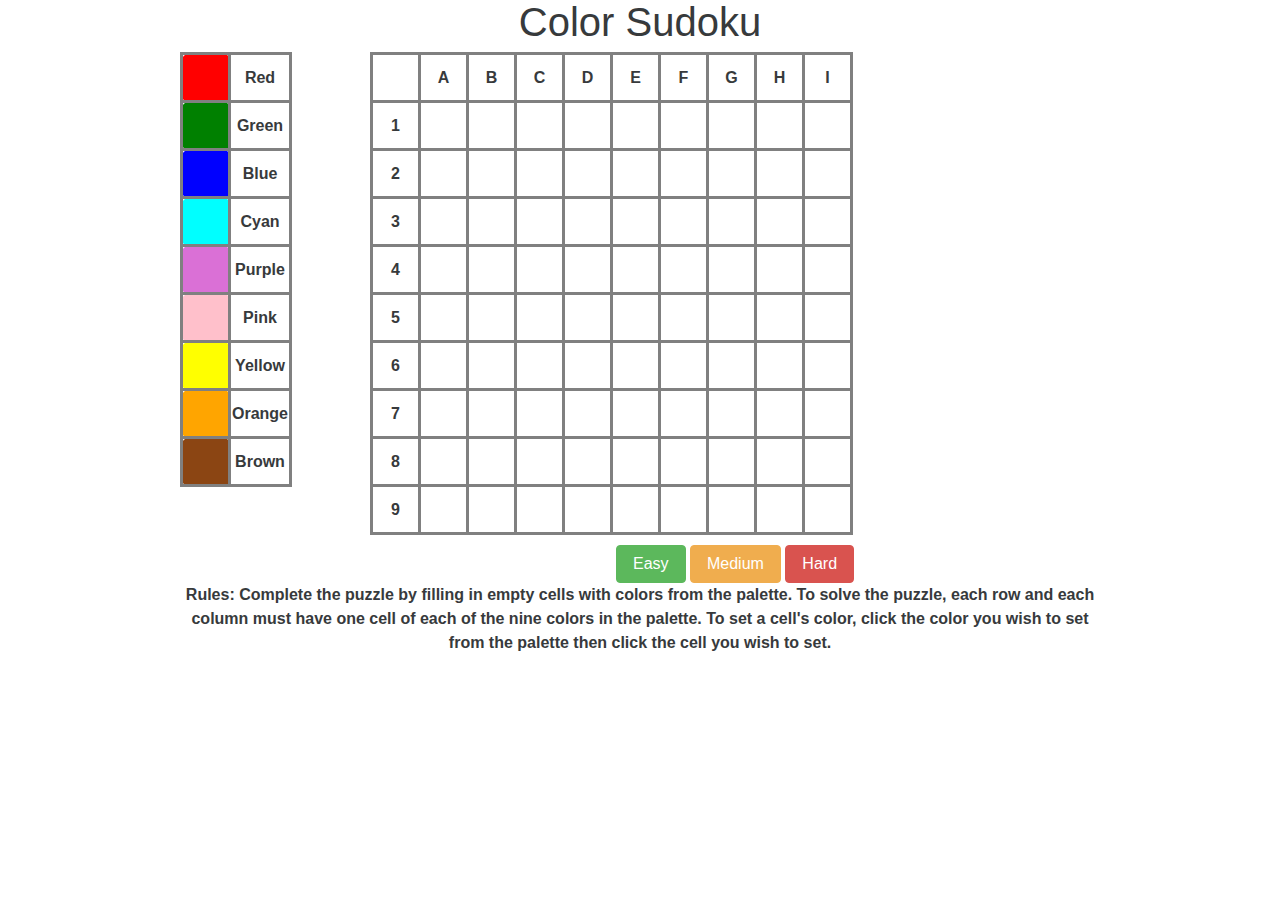
<file: index.html>
<!DOCTYPE html>
<html>
	<head>
		<meta charset=utf-8>
		<title>Color Sudoku</title>
		<link rel="stylesheet" type="text/css" href="style.css">
    	<link rel="stylesheet" type="text/css" href="bootstrap.min.css">
		<script src="jquery-3.1.0.js"></script>
		<script src="colorSudoku.js"></script>
		<script src="bootstrap.min.js"></script>
	</head>
	
	<body>
		<div class="container">
			<div class="row">
				<div class="col-xs-12">
					<h1 class="text-xs-center">Color Sudoku</h1>
				</div>
			</div>
			<div class="row">
				<div class="col-md-2 col-xs-2 offset-md-1">
					<div id="palette">
						<table>
						<tr>
							<td class="red" onclick="getColor('red',1)"></td>
							<td class="label" onclick="getColor('red',1)" >Red</td>
						</tr>
						<tr>
							<td class="green" onclick="getColor('green',2)"></td>
							<td class="label"  onclick="getColor('green',2)">Green</td>
						</tr>
						<tr>
							<td class="blue" onclick="getColor('blue',3)"></td>
							<td class="label" onclick="getColor('blue',3)">Blue</td>
						</tr>
						<tr>
							<td class="cyan" onclick="getColor('cyan',4)"></td>
							<td class="label" onclick="getColor('cyan',4)">Cyan</td>
						</tr>
						<tr>
							<td class="purple" onclick="getColor('purple',5)"></td>
							<td class="label" onclick="getColor('purple',5)">Purple</td>
						</tr>
						<tr>
							<td class="pink" onclick="getColor('pink',6)"></td>
							<td class="label" onclick="getColor('pink',6)">Pink</td>
						</tr>
						<tr>
							<td class="yellow" onclick="getColor('yellow',7)"></td>
							<td class="label" onclick="getColor('yellow',7)">Yellow</td>
						</tr>
						<tr>
							<td class="orange" onclick="getColor('orange',8)"></td>
							<td class="label" onclick="getColor('orange',8)">Orange</td>
						</tr>
						<tr>
							<td class="brown" onclick="getColor('brown',9)"></td>
							<td class="label" onclick="getColor('brown',9)">Brown</td>
						</tr>
						</table>
					</div>
				</div>

				<div class="col-md-8 col-xs-10">
					<div id="board">
						<div>
							<table>
							<tr>
								<td></td>
								<td id="col1">A</td>
								<td id="col2">B</td>
								<td id="col3">C</td>
								<td id="col4">D</td>
								<td id="col5">E</td>
								<td id="col6">F</td>
								<td id="col7">G</td>
								<td id="col8">H</td>
								<td id="col9">I</td>
							</tr>
							<tr>
								<td id="row1">1</td>
								<td id="1-1" onclick="setColor('1-1')"></td>
								<td id="1-2" onclick="setColor('1-2')"></td>
								<td id="1-3" onclick="setColor('1-3')"></td>
								<td id="1-4" onclick="setColor('1-4')"></td>
								<td id="1-5" onclick="setColor('1-5')"></td>
								<td id="1-6" onclick="setColor('1-6')"></td>
								<td id="1-7" onclick="setColor('1-7')"></td>
								<td id="1-8" onclick="setColor('1-8')"></td>
								<td id="1-9" onclick="setColor('1-9')"></td>
							</tr>
							<tr>
								<td id="row2">2</td>
								<td id="2-1" onclick="setColor('2-1')"></td>
								<td id="2-2" onclick="setColor('2-2')"></td>
								<td id="2-3" onclick="setColor('2-3')"></td>
								<td id="2-4" onclick="setColor('2-4')"></td>
								<td id="2-5" onclick="setColor('2-5')"></td>
								<td id="2-6" onclick="setColor('2-6')"></td>
								<td id="2-7" onclick="setColor('2-7')"></td>
								<td id="2-8" onclick="setColor('2-8')"></td>
								<td id="2-9" onclick="setColor('2-9')"></td>
							</tr>
							<tr>
								<td id="row3">3</td>
								<td id="3-1" onclick="setColor('3-1')"></td>
								<td id="3-2" onclick="setColor('3-2')"></td>
								<td id="3-3" onclick="setColor('3-3')"></td>
								<td id="3-4" onclick="setColor('3-4')"></td>
								<td id="3-5" onclick="setColor('3-5')"></td>
								<td id="3-6" onclick="setColor('3-6')"></td>
								<td id="3-7" onclick="setColor('3-7')"></td>
								<td id="3-8" onclick="setColor('3-8')"></td>
								<td id="3-9" onclick="setColor('3-9')"></td>
							</tr>
							<tr>
								<td id="row4">4</td>
								<td id="4-1" onclick="setColor('4-1')"></td>
								<td id="4-2" onclick="setColor('4-2')"></td>
								<td id="4-3" onclick="setColor('4-3')"></td>
								<td id="4-4" onclick="setColor('4-4')"></td>
								<td id="4-5" onclick="setColor('4-5')"></td>
								<td id="4-6" onclick="setColor('4-6')"></td>
								<td id="4-7" onclick="setColor('4-7')"></td>
								<td id="4-8" onclick="setColor('4-8')"></td>
								<td id="4-9" onclick="setColor('4-9')"></td>
							</tr>
							<tr>
								<td id="row5">5</td>
								<td id="5-1" onclick="setColor('5-1')"></td>
								<td id="5-2" onclick="setColor('5-2')"></td>
								<td id="5-3" onclick="setColor('5-3')"></td>
								<td id="5-4" onclick="setColor('5-4')"></td>
								<td id="5-5" onclick="setColor('5-5')"></td>
								<td id="5-6" onclick="setColor('5-6')"></td>
								<td id="5-7" onclick="setColor('5-7')"></td>
								<td id="5-8" onclick="setColor('5-8')"></td>
								<td id="5-9" onclick="setColor('5-9')"></td>
							</tr>
							<tr>
								<td id="row6">6</td>
								<td id="6-1" onclick="setColor('6-1')"></td>
								<td id="6-2" onclick="setColor('6-2')"></td>
								<td id="6-3" onclick="setColor('6-3')"></td>
								<td id="6-4" onclick="setColor('6-4')"></td>
								<td id="6-5" onclick="setColor('6-5')"></td>
								<td id="6-6" onclick="setColor('6-6')"></td>
								<td id="6-7" onclick="setColor('6-7')"></td>
								<td id="6-8" onclick="setColor('6-8')"></td>
								<td id="6-9" onclick="setColor('6-9')"></td>
							</tr>
							<tr>
								<td id="row7">7</td>
								<td id="7-1" onclick="setColor('7-1')"></td>
								<td id="7-2" onclick="setColor('7-2')"></td>
								<td id="7-3" onclick="setColor('7-3')"></td>
								<td id="7-4" onclick="setColor('7-4')"></td>
								<td id="7-5" onclick="setColor('7-5')"></td>
								<td id="7-6" onclick="setColor('7-6')"></td>
								<td id="7-7" onclick="setColor('7-7')"></td>
								<td id="7-8" onclick="setColor('7-8')"></td>
								<td id="7-9" onclick="setColor('7-9')"></td>
							</tr>
							<tr>
								<td id="row8">8</td>
								<td id="8-1" onclick="setColor('8-1')"></td>
								<td id="8-2" onclick="setColor('8-2')"></td>
								<td id="8-3" onclick="setColor('8-3')"></td>
								<td id="8-4" onclick="setColor('8-4')"></td>
								<td id="8-5" onclick="setColor('8-5')"></td>
								<td id="8-6" onclick="setColor('8-6')"></td>
								<td id="8-7" onclick="setColor('8-7')"></td>
								<td id="8-8" onclick="setColor('8-8')"></td>
								<td id="8-9" onclick="setColor('8-9')"></td>
							</tr>
							<tr>
								<td id="row9">9</td>
								<td id="9-1" onclick="setColor('9-1')"></td>
								<td id="9-2" onclick="setColor('9-2')"></td>
								<td id="9-3" onclick="setColor('9-3')"></td>
								<td id="9-4" onclick="setColor('9-4')"></td>
								<td id="9-5" onclick="setColor('9-5')"></td>
								<td id="9-6" onclick="setColor('9-6')"></td>
								<td id="9-7" onclick="setColor('9-7')"></td>
								<td id="9-8" onclick="setColor('9-8')"></td>
								<td id="9-9" onclick="setColor('9-9')"></td>
							</tr>
							</table>
						</div>
					</div>

						<div class="row" id="buttons">
							<button class="btn btn-success" onclick="generateNewBoard('easy')">Easy</button>
							<button class="btn btn-warning" onclick="generateNewBoard('medium')">Medium</button>
							<button class="btn btn-danger" onclick="generateNewBoard('hard')">Hard</button>
						</div>
				</div>

			</div>
			<div class="row">
				<div class="col-xs-12 col-md-10 offset-md-1">
						<p>Rules: Complete the puzzle by filling in empty cells with colors from the palette. To solve the puzzle, each row and each column must have one cell of each of the nine colors in the palette. To set a cell's color, click the color you wish to set from the palette then click the cell you wish to set.</p>
				</div>
			</div>
		</div>
	</body>
</html>
</file>
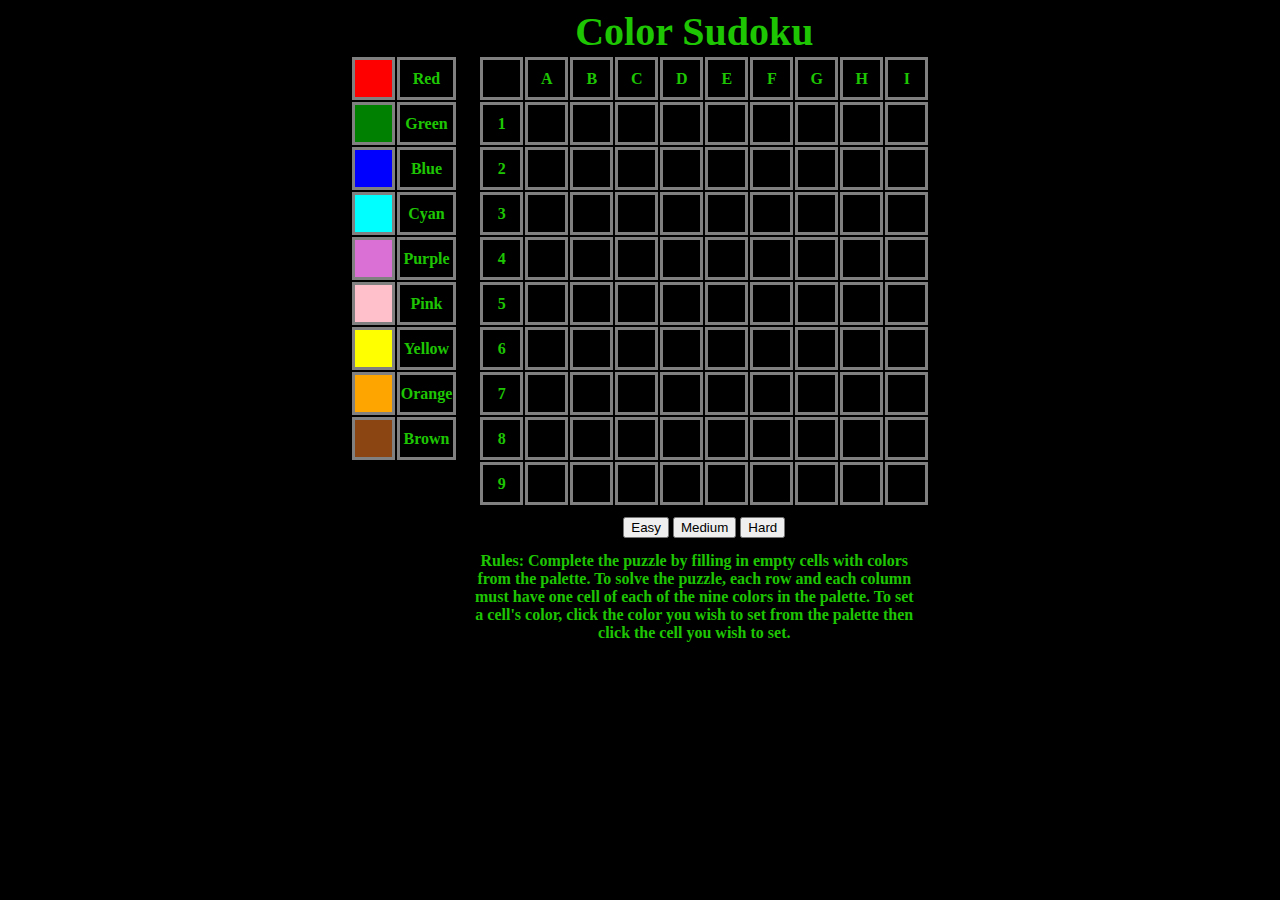
<file: boxpage_lv1.html>
<!DOCTYPE html>
<html>
	<head>
		<meta charset=utf-8>
		<title>Color Sudoku</title>
		<style>
			body { background-color: white;
			text-align: center;
			vertical-align: middle;
			font-family: Monaco;
			font-weight: bold;
			color: #1ec503;
			background-color: black;}
			
			.row{
			width: 900px;
			display: table-row;
			}
			.table{
			display: table;
			text-align:center;
			margin: 0 auto;
			}
			.cell{
			display: table-cell;
			}
			
			.title-cell{
			display: table-cell;
			font-size: 40px;
			}
			
			table{
			border-collapse: separate;
			border-color: white;
			}
			
			td{
			text-align: center;
			border-style: solid;
			border-color: gray;
			height: 35px;
			width: 35px;
			margin: 2px;
			}
			
			.given-cell{
			border-color: white;
			}
			#palette{
			display: table-cell;
			margin-right: 0 auto;
			}
			
			#board{
			display: table-cell;
			padding-left: 20px;
			}
			
			#buttons{
			padding-top: 10px;
			text-align:center;
			}
			#body{
			margin: auto;
			}
			#rules{
			width: 450px;
			margin: 3% auto 3% auto;}
			
			.red{background-color: red;}
			.blue{background-color: blue;}
			.green{background-color: green;}
			.orange{background-color: orange;}
			.pink{background-color: pink;}
			.yellow{background-color: yellow;}
			.cyan{background-color: #00FFFF;}
			.brown{background-color: saddlebrown;}
			.purple{background-color: orchid;}
			
		</style>
		<script src="jquery-3.1.0.js"></script>
	</head>
	
	<body>
		<div class="table">
			<div class="row">
				<div class="cell"></div>
				<div class="title-cell">Color Sudoku</div>
			</div>
			<div class="row">
				<div id="palette">
					<table>
					<tr>
						<td class="red" onclick="getColor('red',1)"></td>
						<td class="label">Red</td>
					</tr>
					<tr>
						<td class="green" onclick="getColor('green',2)"></td>
						<td class="label">Green</td>
					</tr>
					<tr>
						<td class="blue" onclick="getColor('blue',3)"></td>
						<td class="label">Blue</td>
					</tr>
					<tr>
						<td class="cyan" onclick="getColor('cyan',4)"></td>
						<td class="label">Cyan</td>
					</tr>
					<tr>
						<td class="purple" onclick="getColor('purple',5)"></td>
						<td class="label">Purple</td>
					</tr>
					<tr>
						<td class="pink" onclick="getColor('pink',6)"></td>
						<td class="label">Pink</td>
					</tr>
					<tr>
						<td class="yellow" onclick="getColor('yellow',7)"></td>
						<td class="label">Yellow</td>
					</tr>
					<tr>
						<td class="orange" onclick="getColor('orange',8)"></td>
						<td class="label">Orange</td>
					</tr>
					<tr>
						<td class="brown" onclick="getColor('brown',9)"></td>
						<td class="label">Brown</td>
					</tr>
					</table>
				</div>
			
				<div id="board">
					<table>
					<tr>
						<td></td>
						<td id="col1">A</td>
						<td id="col2">B</td>
						<td id="col3">C</td>
						<td id="col4">D</td>
						<td id="col5">E</td>
						<td id="col6">F</td>
						<td id="col7">G</td>
						<td id="col8">H</td>
						<td id="col9">I</td>
					</tr>
					<tr>
						<td id="row1">1</td>
						<td id="1-1" onclick="setColor('1-1')"></td>
						<td id="1-2" onclick="setColor('1-2')"></td>
						<td id="1-3" onclick="setColor('1-3')"></td>
						<td id="1-4" onclick="setColor('1-4')"></td>
						<td id="1-5" onclick="setColor('1-5')"></td>
						<td id="1-6" onclick="setColor('1-6')"></td>
						<td id="1-7" onclick="setColor('1-7')"></td>
						<td id="1-8" onclick="setColor('1-8')"></td>
						<td id="1-9" onclick="setColor('1-9')"></td>
					</tr>
					<tr>
						<td id="row2">2</td>
						<td id="2-1" onclick="setColor('2-1')"></td>
						<td id="2-2" onclick="setColor('2-2')"></td>
						<td id="2-3" onclick="setColor('2-3')"></td>
						<td id="2-4" onclick="setColor('2-4')"></td>
						<td id="2-5" onclick="setColor('2-5')"></td>
						<td id="2-6" onclick="setColor('2-6')"></td>
						<td id="2-7" onclick="setColor('2-7')"></td>
						<td id="2-8" onclick="setColor('2-8')"></td>
						<td id="2-9" onclick="setColor('2-9')"></td>
					</tr>
					<tr>
						<td id="row3">3</td>
						<td id="3-1" onclick="setColor('3-1')"></td>
						<td id="3-2" onclick="setColor('3-2')"></td>
						<td id="3-3" onclick="setColor('3-3')"></td>
						<td id="3-4" onclick="setColor('3-4')"></td>
						<td id="3-5" onclick="setColor('3-5')"></td>
						<td id="3-6" onclick="setColor('3-6')"></td>
						<td id="3-7" onclick="setColor('3-7')"></td>
						<td id="3-8" onclick="setColor('3-8')"></td>
						<td id="3-9" onclick="setColor('3-9')"></td>
					</tr>
					<tr>
						<td id="row4">4</td>
						<td id="4-1" onclick="setColor('4-1')"></td>
						<td id="4-2" onclick="setColor('4-2')"></td>
						<td id="4-3" onclick="setColor('4-3')"></td>
						<td id="4-4" onclick="setColor('4-4')"></td>
						<td id="4-5" onclick="setColor('4-5')"></td>
						<td id="4-6" onclick="setColor('4-6')"></td>
						<td id="4-7" onclick="setColor('4-7')"></td>
						<td id="4-8" onclick="setColor('4-8')"></td>
						<td id="4-9" onclick="setColor('4-9')"></td>
					</tr>
					<tr>
						<td id="row5">5</td>
						<td id="5-1" onclick="setColor('5-1')"></td>
						<td id="5-2" onclick="setColor('5-2')"></td>
						<td id="5-3" onclick="setColor('5-3')"></td>
						<td id="5-4" onclick="setColor('5-4')"></td>
						<td id="5-5" onclick="setColor('5-5')"></td>
						<td id="5-6" onclick="setColor('5-6')"></td>
						<td id="5-7" onclick="setColor('5-7')"></td>
						<td id="5-8" onclick="setColor('5-8')"></td>
						<td id="5-9" onclick="setColor('5-9')"></td>
					</tr>
					<tr>
						<td id="row6">6</td>
						<td id="6-1" onclick="setColor('6-1')"></td>
						<td id="6-2" onclick="setColor('6-2')"></td>
						<td id="6-3" onclick="setColor('6-3')"></td>
						<td id="6-4" onclick="setColor('6-4')"></td>
						<td id="6-5" onclick="setColor('6-5')"></td>
						<td id="6-6" onclick="setColor('6-6')"></td>
						<td id="6-7" onclick="setColor('6-7')"></td>
						<td id="6-8" onclick="setColor('6-8')"></td>
						<td id="6-9" onclick="setColor('6-9')"></td>
					</tr>
					<tr>
						<td id="row7">7</td>
						<td id="7-1" onclick="setColor('7-1')"></td>
						<td id="7-2" onclick="setColor('7-2')"></td>
						<td id="7-3" onclick="setColor('7-3')"></td>
						<td id="7-4" onclick="setColor('7-4')"></td>
						<td id="7-5" onclick="setColor('7-5')"></td>
						<td id="7-6" onclick="setColor('7-6')"></td>
						<td id="7-7" onclick="setColor('7-7')"></td>
						<td id="7-8" onclick="setColor('7-8')"></td>
						<td id="7-9" onclick="setColor('7-9')"></td>
					</tr>
					<tr>
						<td id="row8">8</td>
						<td id="8-1" onclick="setColor('8-1')"></td>
						<td id="8-2" onclick="setColor('8-2')"></td>
						<td id="8-3" onclick="setColor('8-3')"></td>
						<td id="8-4" onclick="setColor('8-4')"></td>
						<td id="8-5" onclick="setColor('8-5')"></td>
						<td id="8-6" onclick="setColor('8-6')"></td>
						<td id="8-7" onclick="setColor('8-7')"></td>
						<td id="8-8" onclick="setColor('8-8')"></td>
						<td id="8-9" onclick="setColor('8-9')"></td>
					</tr>
					<tr>
						<td id="row9">9</td>
						<td id="9-1" onclick="setColor('9-1')"></td>
						<td id="9-2" onclick="setColor('9-2')"></td>
						<td id="9-3" onclick="setColor('9-3')"></td>
						<td id="9-4" onclick="setColor('9-4')"></td>
						<td id="9-5" onclick="setColor('9-5')"></td>
						<td id="9-6" onclick="setColor('9-6')"></td>
						<td id="9-7" onclick="setColor('9-7')"></td>
						<td id="9-8" onclick="setColor('9-8')"></td>
						<td id="9-9" onclick="setColor('9-9')"></td>
					</tr>
					</table>
					<div id="buttons">
						<button onclick="generateNewBoard('easy')">Easy</button>
						<button onclick="generateNewBoard('medium')">Medium</button>
						<button onclick="generateNewBoard('hard')">Hard</button>
					</div>
				</div>
			</div>
			<div class="row">
				<div class="cell"></div>
				<div class="cell">
					<p id="rules">Rules: Complete the puzzle by filling in empty cells with colors from the palette. To solve the puzzle, each row and each column must have one cell of each of the nine colors in the palette. To set a cell's color, click the color you wish to set from the palette then click the cell you wish to set.</p>
				</div>
			</div>
		</div>
		
		<script>
			//answer board
			var row1 = [2,9,5,7,4,3,8,6,1];
			var row2 = [4,3,1,8,6,5,9,2,7];
			var row3 = [8,7,6,1,9,2,5,4,3];
			var row4 = [3,8,7,4,5,9,2,1,6];
			var row5 = [6,1,2,3,8,7,4,9,5];
			var row6 = [5,4,9,2,1,6,7,3,8];
			var row7 = [7,6,3,5,2,4,1,8,9];
			var row8 = [9,2,8,6,7,1,3,5,4];
			var row9 = [1,5,4,9,3,8,6,7,2];
			var matrix = [row1,row2,row3,row4,row5,row6,row7,row8,row9];
			//blank board to be populated with user input to be set in generateNewBoard()
			var checkMatrix;
			
			//color currently chosen by user
			var currentColornumber = 0;
			var currentColor = "";
			var colors = ["","red","green","blue","cyan","purple","pink","yellow","orange","brown"];

			//counter for number of games played or attempted
			var gameCount =0;
			//counter for checking win condition
			var colortry;
			
			//matrix operations
			function randomRowSwap(){
				n = Math.floor(Math.random()*9);
				m = Math.floor(Math.random()*9);
				hold = matrix[n].slice();
				
				matrix[n] = matrix[m].slice();
				matrix[m] = hold.slice();
			}
			function randomColumnSwap(){
				n = Math.floor(Math.random()*9);
				m = Math.floor(Math.random()*9);
				hold = 0;
				
				for(var i=0;i<9;i++)
				{
					hold = matrix[i][n];
					matrix[i][n] = matrix[i][m];
					matrix[i][m] = hold;
				}
			}
			//end matrix operations
			
			//if multiple games are played resets onclick for cells that were previously prepopulated and static
			function set_onClick()
			{
				var id_string = "";
				for(var i=0;i<9;i++)
				{
					for(var j=0;j<9;j++)
					{
						id_string = (i+1).toString()+"-"+(j+1).toString();
						$("#"+id_string).attr("onclick","setColor('"+id_string+"')");//
					}
				}
			}
			
			function setGivencell(cell)
			{
				$("#"+cell).addClass("given-cell");
			}
			//Check to see if user won the game
			function winConditionCheck()
			{
				function sortNumber(a,b) {return a - b;}
				var rowCompare;
				var colCompare;
				
				for(var i=0;i<9;i++)
				{
					//generate arrays representing row i and column i
					rowCompare = checkMatrix[i].slice();
					colCompare = [];
					for(var j=0;j<9;j++)
					{
						colCompare.push(checkMatrix[j][i]);
					}
					//numerically sort row and column
					rowCompare.sort(sortNumber);
					console.log(rowCompare);
					colCompare.sort(sortNumber)
					console.log(colCompare);
					//check to see if sorted row and column are both numbers 1-9 (win condition)
					for(var j=0;j<9;j++)
					{
						if(((j+1) !== rowCompare[j]) || ((j+1) !== colCompare[j]))
						{
							console.log("%i false",i);
							return false;
						}
					}
				}
				return true;
			}
			
			//functions to choose and set cell colors
			function getColor(color, number)
			{
				currentColor = color;
				currentColornumber = number;
				colortry++;
			}
			
			function setColor(cellID)
			{
				var checkIndices = cellID.split("-");
				
				$("#"+cellID).removeClass();	
				$("#"+cellID).addClass(currentColor);
				//updates the checkMatrix which tracks the game progress
				checkMatrix[parseInt(checkIndices[0])-1][parseInt(checkIndices[1])-1] = currentColornumber;
				//check for win condition
				if(colortry > 0)
				{
					if(winConditionCheck())
					{
						alert("Congratulations you win!");
					}
				}
			}			
			
			//populates html board
			function populateBoard()
			{
				var cell = "";
				for(var i=0;i<9;i++)
				{
					for(var j=0;j<9;j++)
					{
						currentColor = colors[checkMatrix[i][j]];
						currentColornumber = checkMatrix[i][j];
						cell = (i+1).toString()+"-"+(j+1).toString();
						//$("#"+cell).html(checkMatrix[i][j]);
						setColor(cell);
						if(checkMatrix[i][j] !== 0)
						{
							setGivencell(cell);
						}
					}
				}
				//clears currentColor so user cannot fill cells until they choose from palette
				currentColor = "";
			}
			//generates the matrix for the board the user will fill in
			function hideCells(given)
			{
				var index;
				var randomIndex
				var indices = [];
				var numbers = 81;
				var n = 0;
				for(var i=0;i<9;i++)
				{
					for(var j=0;j<9;j++)
					{
						indices.push(i.toString()+','+j.toString());
					}
				}
				
				while(n<given)
				{
					randomIndex = Math.floor(Math.random()*numbers);
					index = indices[randomIndex].split(',');
					indices.splice(randomIndex,1);
					checkMatrix[parseInt(index[0])][parseInt(index[1])] = matrix[parseInt(index[0])][parseInt(index[1])];
					given--;
					numbers--;
					//makes prepopulated cells static so users can't change them accidentally
					$("#"+(parseInt(index[0])+1).toString()+"-"+(parseInt(index[1])+1).toString()).prop("onclick",null);
				}
			}
			//scramble base answer board
			function generateNewBoard(difficulty)
			{
				checkMatrix = [[0,0,0,0,0,0,0,0,0],[0,0,0,0,0,0,0,0,0],[0,0,0,0,0,0,0,0,0],[0,0,0,0,0,0,0,0,0],[0,0,0,0,0,0,0,0,0],[0,0,0,0,0,0,0,0,0],[0,0,0,0,0,0,0,0,0],[0,0,0,0,0,0,0,0,0],[0,0,0,0,0,0,0,0,0]];
				var given = 0;
				gameCount++;
				colortry = 0;
				if(gameCount>1)
				{
					set_onClick();
				}
				switch(difficulty){
					case "easy":
						given = 35;
						break;
					case "medium":
						given = 20;
						break;
					case "hard":
						given = 10;
						break;
				}
				
				for(var i=0;i<500;i++)
				{
					var pick = Math.random();
					
					if(pick > 0.5)
					{
						randomColumnSwap();
					}
					else
					{
						randomRowSwap();
					}
				}
				hideCells(given);
				populateBoard();
			}
		</script>
	</body>
</html>
</file>
<file: style.css>
body { background-color: white;
text-align: center;
vertical-align: middle;
font-family: Monaco;
font-weight: bold;
color: #1ec503;}

.table{
display: table;
text-align:center;
margin: 0 auto;
}
.cell{
display: table-cell;
}

.title-cell{
display: table-cell;
font-size: 40px;
}

table{
border-collapse: separate;
border-color: white;
}

td{
text-align: center;
border-style: solid;
border-color: gray;
height: 3em;
width: 3em;
margin: 2px;
background-color :white;
}

/* Adds a checkmark to the given cell */
.given-cell:before {
    content: '\2713';
    color: gray;
/*border-color: white;*/
}

.selected-palette:after {
    content: '\21d0';
}

.selected-palette-label {
    background-color: lightgoldenrodyellow;
}
#palette{
display: table-cell;
margin-right: 0 auto;
}

#board{
display: table-cell;
background-color: gray;
}

#buttons{
padding-top: 10px;
text-align:center;
}
#body{
margin: auto;
}
#rules{
width: 30em;
margin: 3% auto 3% auto;}

.red{background-color: red; border-radius: 0.4em;}
.blue{background-color: blue; border-radius: 0.4em;}
.green{background-color: green; border-radius: 0.4em;}
.orange{background-color: orange; border-radius: 0.4em;}
.pink{background-color: pink; border-radius: 0.4em;} 
.yellow{background-color: yellow;border-radius: 0.4em;}
.cyan{background-color: #00FFFF;border-radius: 0.4em;}
.brown{background-color: saddlebrown;border-radius: 0.4em;}
.purple{background-color: orchid;border-radius: 0.4em;}

#board .red {
    background: rgba(255,92,95,1);
    background: -moz-radial-gradient(center, ellipse cover, rgba(255,92,95,1) 0%, rgba(239,1,5,1) 100%);
    background: -webkit-gradient(radial, center center, 0px, center center, 100%, color-stop(0%, rgba(255,92,95,1)), color-stop(100%, rgba(239,1,5,1)));
    background: -webkit-radial-gradient(center, ellipse cover, rgba(255,92,95,1) 0%, rgba(239,1,5,1) 100%);
    background: -o-radial-gradient(center, ellipse cover, rgba(255,92,95,1) 0%, rgba(239,1,5,1) 100%);
    background: -ms-radial-gradient(center, ellipse cover, rgba(255,92,95,1) 0%, rgba(239,1,5,1) 100%);
    background: radial-gradient(ellipse at center, rgba(255,92,95,1) 0%, rgba(239,1,5,1) 100%);
    filter: progid:DXImageTransform.Microsoft.gradient( startColorstr='#ff5c5f', endColorstr='#ef0105', GradientType=1 );
}

#board .blue {
    background: rgba(92,103,255,1);
    background: -moz-radial-gradient(center, ellipse cover, rgba(92,103,255,1) 0%, rgba(1,17,239,1) 100%);
    background: -webkit-gradient(radial, center center, 0px, center center, 100%, color-stop(0%, rgba(92,103,255,1)), color-stop(100%, rgba(1,17,239,1)));
    background: -webkit-radial-gradient(center, ellipse cover, rgba(92,103,255,1) 0%, rgba(1,17,239,1) 100%);
    background: -o-radial-gradient(center, ellipse cover, rgba(92,103,255,1) 0%, rgba(1,17,239,1) 100%);
    background: -ms-radial-gradient(center, ellipse cover, rgba(92,103,255,1) 0%, rgba(1,17,239,1) 100%);
    background: radial-gradient(ellipse at center, rgba(92,103,255,1) 0%, rgba(1,17,239,1) 100%);
    filter: progid:DXImageTransform.Microsoft.gradient( startColorstr='#5c67ff', endColorstr='#0111ef', GradientType=1 );
}

#board .green {
    background: rgba(14,209,0,1);
    background: -moz-radial-gradient(center, ellipse cover, rgba(14,209,0,1) 0%, rgba(10,142,1,1) 100%);
    background: -webkit-gradient(radial, center center, 0px, center center, 100%, color-stop(0%, rgba(14,209,0,1)), color-stop(100%, rgba(10,142,1,1)));
    background: -webkit-radial-gradient(center, ellipse cover, rgba(14,209,0,1) 0%, rgba(10,142,1,1) 100%);
    background: -o-radial-gradient(center, ellipse cover, rgba(14,209,0,1) 0%, rgba(10,142,1,1) 100%);
    background: -ms-radial-gradient(center, ellipse cover, rgba(14,209,0,1) 0%, rgba(10,142,1,1) 100%);
    background: radial-gradient(ellipse at center, rgba(14,209,0,1) 0%, rgba(10,142,1,1) 100%);
    filter: progid:DXImageTransform.Microsoft.gradient( startColorstr='#0ed100', endColorstr='#0a8e01', GradientType=1 );
}

#board .orange {
    background: rgba(255,169,71,1);
    background: -moz-radial-gradient(center, ellipse cover, rgba(255,169,71,1) 0%, rgba(223,120,1,1) 100%);
    background: -webkit-gradient(radial, center center, 0px, center center, 100%, color-stop(0%, rgba(255,169,71,1)), color-stop(100%, rgba(223,120,1,1)));
    background: -webkit-radial-gradient(center, ellipse cover, rgba(255,169,71,1) 0%, rgba(223,120,1,1) 100%);
    background: -o-radial-gradient(center, ellipse cover, rgba(255,169,71,1) 0%, rgba(223,120,1,1) 100%);
    background: -ms-radial-gradient(center, ellipse cover, rgba(255,169,71,1) 0%, rgba(223,120,1,1) 100%);
    background: radial-gradient(ellipse at center, rgba(255,169,71,1) 0%, rgba(223,120,1,1) 100%);
    filter: progid:DXImageTransform.Microsoft.gradient( startColorstr='#ffa947', endColorstr='#df7801', GradientType=1 );
}

#board .pink {
    background: rgba(255,194,227,1);
    background: -moz-radial-gradient(center, ellipse cover, rgba(255,194,227,1) 0%, rgba(255,56,165,1) 100%);
    background: -webkit-gradient(radial, center center, 0px, center center, 100%, color-stop(0%, rgba(255,194,227,1)), color-stop(100%, rgba(255,56,165,1)));
    background: -webkit-radial-gradient(center, ellipse cover, rgba(255,194,227,1) 0%, rgba(255,56,165,1) 100%);
    background: -o-radial-gradient(center, ellipse cover, rgba(255,194,227,1) 0%, rgba(255,56,165,1) 100%);
    background: -ms-radial-gradient(center, ellipse cover, rgba(255,194,227,1) 0%, rgba(255,56,165,1) 100%);
    background: radial-gradient(ellipse at center, rgba(255,194,227,1) 0%, rgba(255,56,165,1) 100%);
    filter: progid:DXImageTransform.Microsoft.gradient( startColorstr='#ffc2e3', endColorstr='#ff38a5', GradientType=1 );
}

#board .yellow {
    background: rgba(255,249,61,1);
    background: -moz-radial-gradient(center, ellipse cover, rgba(255,249,61,1) 0%, rgba(219,208,0,1) 100%);
    background: -webkit-gradient(radial, center center, 0px, center center, 100%, color-stop(0%, rgba(255,249,61,1)), color-stop(100%, rgba(219,208,0,1)));
    background: -webkit-radial-gradient(center, ellipse cover, rgba(255,249,61,1) 0%, rgba(219,208,0,1) 100%);
    background: -o-radial-gradient(center, ellipse cover, rgba(255,249,61,1) 0%, rgba(219,208,0,1) 100%);
    background: -ms-radial-gradient(center, ellipse cover, rgba(255,249,61,1) 0%, rgba(219,208,0,1) 100%);
    background: radial-gradient(ellipse at center, rgba(255,249,61,1) 0%, rgba(219,208,0,1) 100%);
    filter: progid:DXImageTransform.Microsoft.gradient( startColorstr='#fff93d', endColorstr='#dbd000', GradientType=1 );
}

#board .cyan {
    background: rgba(77,240,255,1);
    background: -moz-radial-gradient(center, ellipse cover, rgba(77,240,255,1) 0%, rgba(0,214,230,1) 100%);
    background: -webkit-gradient(radial, center center, 0px, center center, 100%, color-stop(0%, rgba(77,240,255,1)), color-stop(100%, rgba(0,214,230,1)));
    background: -webkit-radial-gradient(center, ellipse cover, rgba(77,240,255,1) 0%, rgba(0,214,230,1) 100%);
    background: -o-radial-gradient(center, ellipse cover, rgba(77,240,255,1) 0%, rgba(0,214,230,1) 100%);
    background: -ms-radial-gradient(center, ellipse cover, rgba(77,240,255,1) 0%, rgba(0,214,230,1) 100%);
    background: radial-gradient(ellipse at center, rgba(77,240,255,1) 0%, rgba(0,214,230,1) 100%);
    filter: progid:DXImageTransform.Microsoft.gradient( startColorstr='#4df0ff', endColorstr='#00d6e6', GradientType=1 );
}

#board .brown {
    background: rgba(216,157,105,1);
    background: -moz-radial-gradient(center, ellipse cover, rgba(216,157,105,1) 0%, rgba(178,106,46,1) 100%);
    background: -webkit-gradient(radial, center center, 0px, center center, 100%, color-stop(0%, rgba(216,157,105,1)), color-stop(100%, rgba(178,106,46,1)));
    background: -webkit-radial-gradient(center, ellipse cover, rgba(216,157,105,1) 0%, rgba(178,106,46,1) 100%);
    background: -o-radial-gradient(center, ellipse cover, rgba(216,157,105,1) 0%, rgba(178,106,46,1) 100%);
    background: -ms-radial-gradient(center, ellipse cover, rgba(216,157,105,1) 0%, rgba(178,106,46,1) 100%);
    background: radial-gradient(ellipse at center, rgba(216,157,105,1) 0%, rgba(178,106,46,1) 100%);
    filter: progid:DXImageTransform.Microsoft.gradient( startColorstr='#d89d69', endColorstr='#b26a2e', GradientType=1 );
}

#board .purple {
    background: rgba(235,186,242,1);
    background: -moz-radial-gradient(center, ellipse cover, rgba(235,186,242,1) 0%, rgba(201,75,221,1) 100%);
    background: -webkit-gradient(radial, center center, 0px, center center, 100%, color-stop(0%, rgba(235,186,242,1)), color-stop(100%, rgba(201,75,221,1)));
    background: -webkit-radial-gradient(center, ellipse cover, rgba(235,186,242,1) 0%, rgba(201,75,221,1) 100%);
    background: -o-radial-gradient(center, ellipse cover, rgba(235,186,242,1) 0%, rgba(201,75,221,1) 100%);
    background: -ms-radial-gradient(center, ellipse cover, rgba(235,186,242,1) 0%, rgba(201,75,221,1) 100%);
    background: radial-gradient(ellipse at center, rgba(235,186,242,1) 0%, rgba(201,75,221,1) 100%);
    filter: progid:DXImageTransform.Microsoft.gradient( startColorstr='#ebbaf2', endColorstr='#c94bdd', GradientType=1 );
}
</file>
